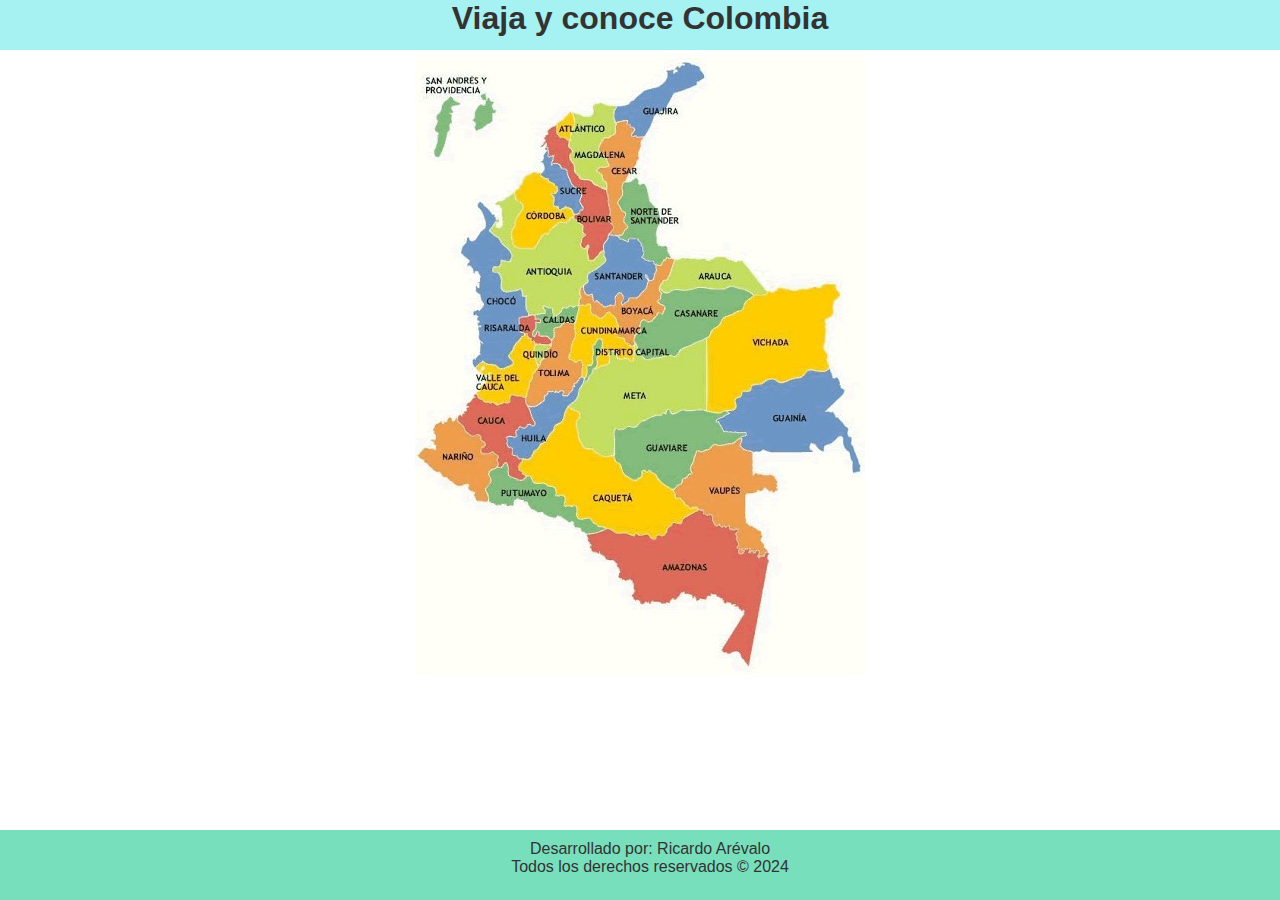
<file: index.html>
<!DOCTYPE html>
<html lang="en">
<head>
    <meta charset="UTF-8">
    <meta name="viewport" content="width=device-width, initial-scale=1.0">
    <link rel="stylesheet" href="css/style.css">
    <title>colombia</title>
</head>
<body>
    <header>
        <h1>Viaja y conoce Colombia</h1>
        
    </header>
    <main>
        <center>
            <div class="map">
                <img src="images/map colombia.jpg" usemap="#image-map">
                <map name="image-map">
                    <area target="" alt="" title="Boyacá" href="Boyacá.html" coords="217,284,223,275,227,262,232,263,242,257,248,255,243,245,245,230,250,220,259,207,246,
                    206,240,215,232,232,223,242,210,246,203,240,198,248,189,251,180,246,174,241,167,234,164,247,172,248,175,254,180,258,190,255,200,259,
                    204,273,207,280" shape="poly">
                    <area target="" alt="" title="Antioquia" href="antioquia.html" coords="126,250,125,257,114,257,112,247,107,230,92,233,86,224,78,213,84,211,89,205,95,205,94,
                    190,79,177,86,170,87,161,87,150,92,141,97,141,105,150,99,164,96,175,97,187,104,192,118,194,123,188,133,180,142,170,150,169,158,166,164,
                    169,167,177,165,183,165,191,169,192,172,198,176,205,185,199,183,209,172,219,171,225,165,230,161,248,153,250,146,254,139,259,
                    132,249" shape="poly">
                    <area target="" alt="" title="Norte De Santander" href="Nsantander.html" coords="203,146,207,139,208,129,214,127,220,124,224,130,230,131,230,141,232,147,237,152,240,
                    158,241,165,241,172,240,180,240,189,244,192,249,192,252,197,248,204,242,207,234,205,229,200,228,193,226,187,223,182,214,181,207,183,
                    209,174,213,169,209,162,211,154,204,151" shape="poly">
                    <area target="" alt="" title="meta" href="meta.html" coords="154,352,161,346,165,334,170,326,178,320,184,312,193,308,196,297,202,302,207,305,216,
                    306,221,299,227,301,232,305,244,304,258,302,266,295,278,290,287,286,289,290,291,300,291,311,290,319,289,327,289,335,289,344,289,349,
                    281,354,269,355,259,356,252,351,250,357,239,359,229,363,224,367,218,370,205,372,198,379,198,391,194,399,182,396,171,391,164,381,161,
                    366,164,357" shape="poly">
                    <area target="" alt="" title="Tolima" href="Tolima.html" coords="132,336,127,343,122,348,114,348,113,339,114,328,118,321,121,315,126,307,131,299,136,
                    290,138,282,140,274,145,271,151,269,156,270,159,279,155,284,155,292,153,298,153,303,159,306,164,307,165,315,163,320,161,325,156,330,
                    155,338,150,337,141,333,146,333" shape="poly">
                </map>
            </div>
        </center>

    </main>
    <footer>
        Desarrollado por: Ricardo Arévalo <br> Todos los derechos reservados &copy; 2024
        
    </footer>
</body>
</html>
</file>
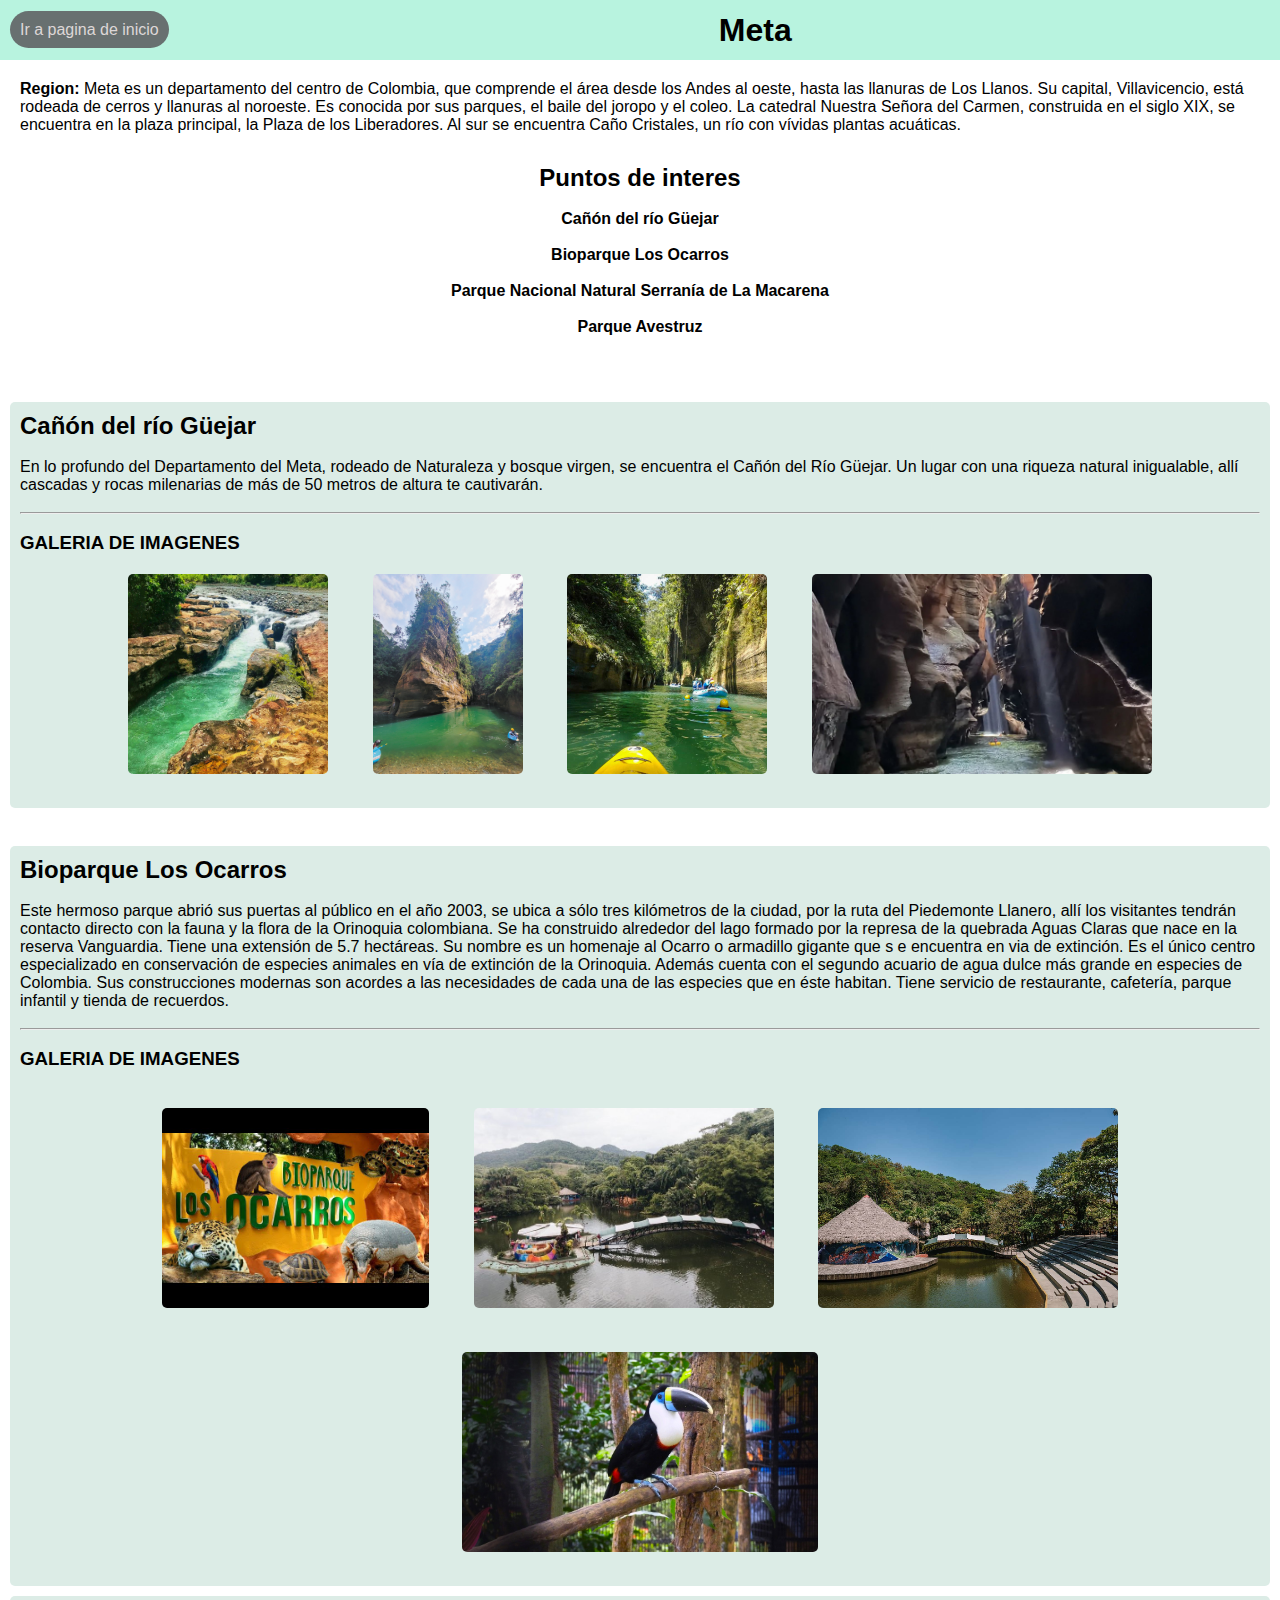
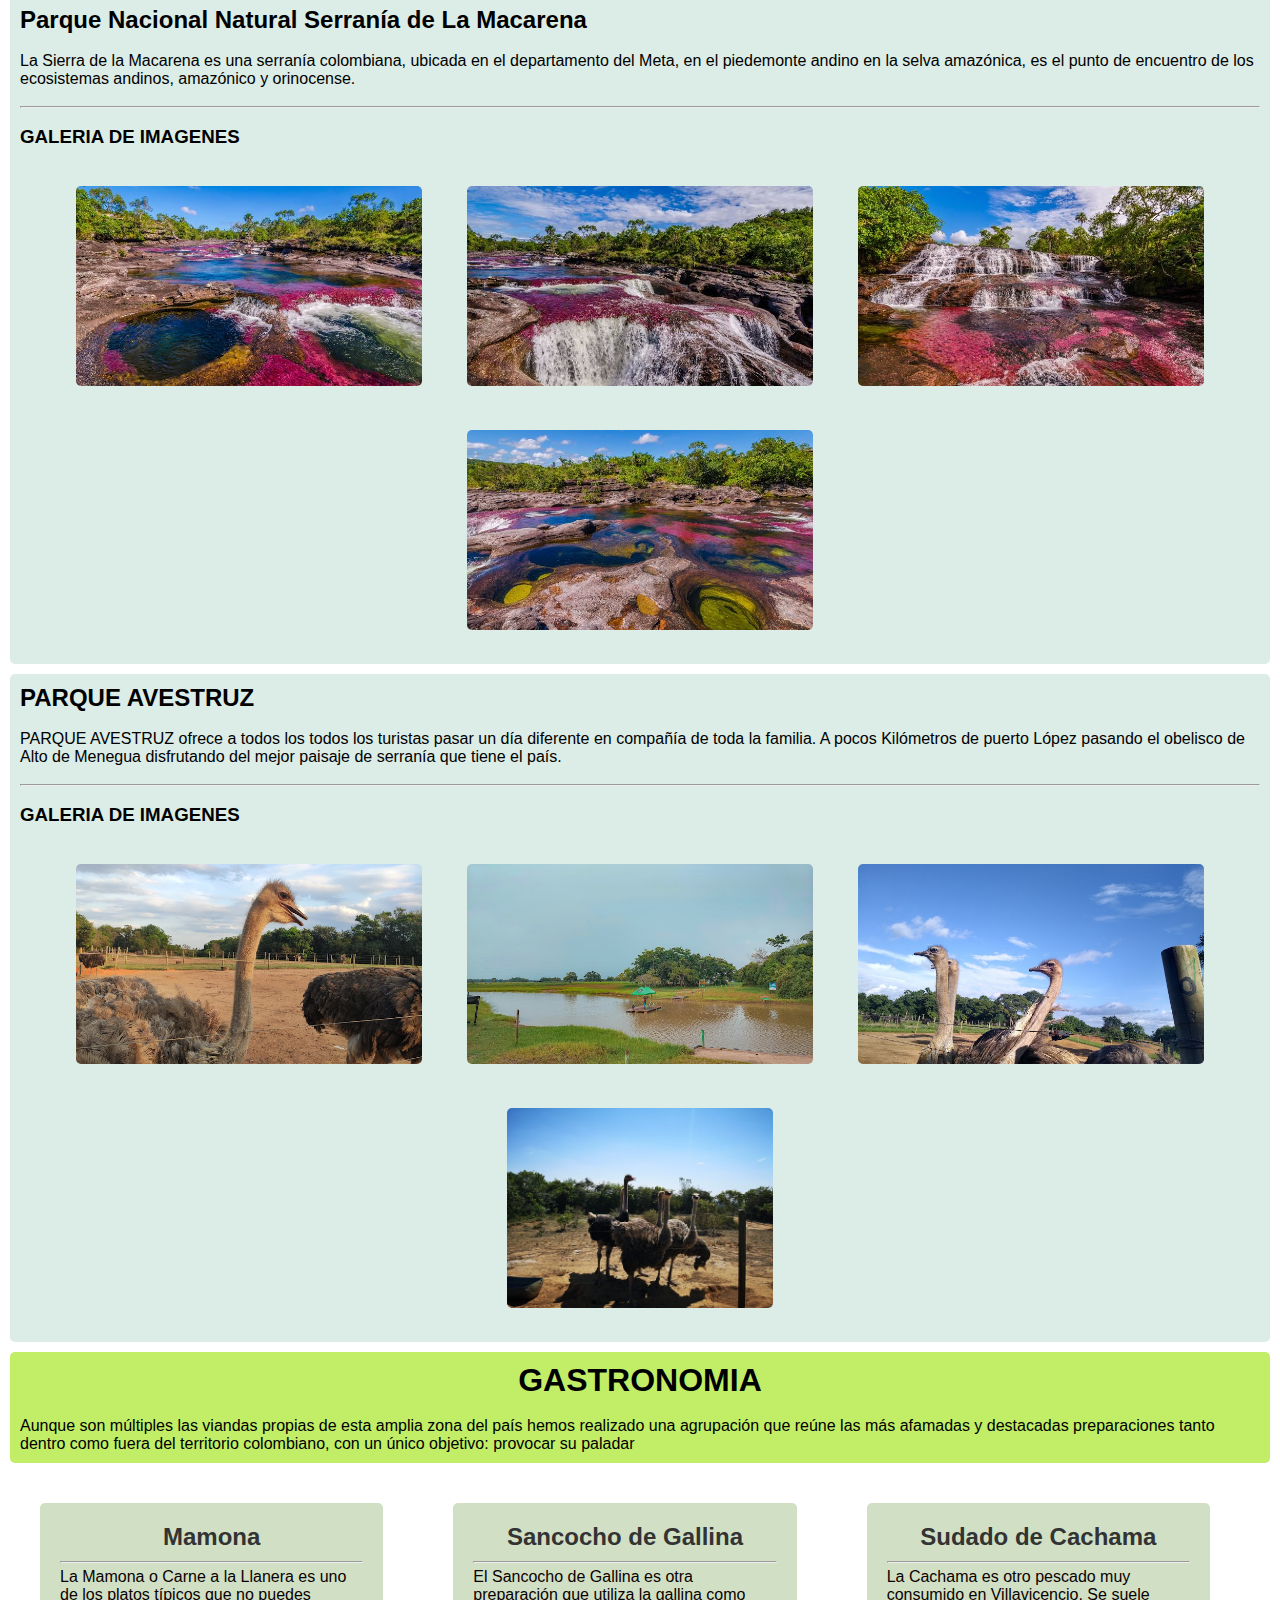
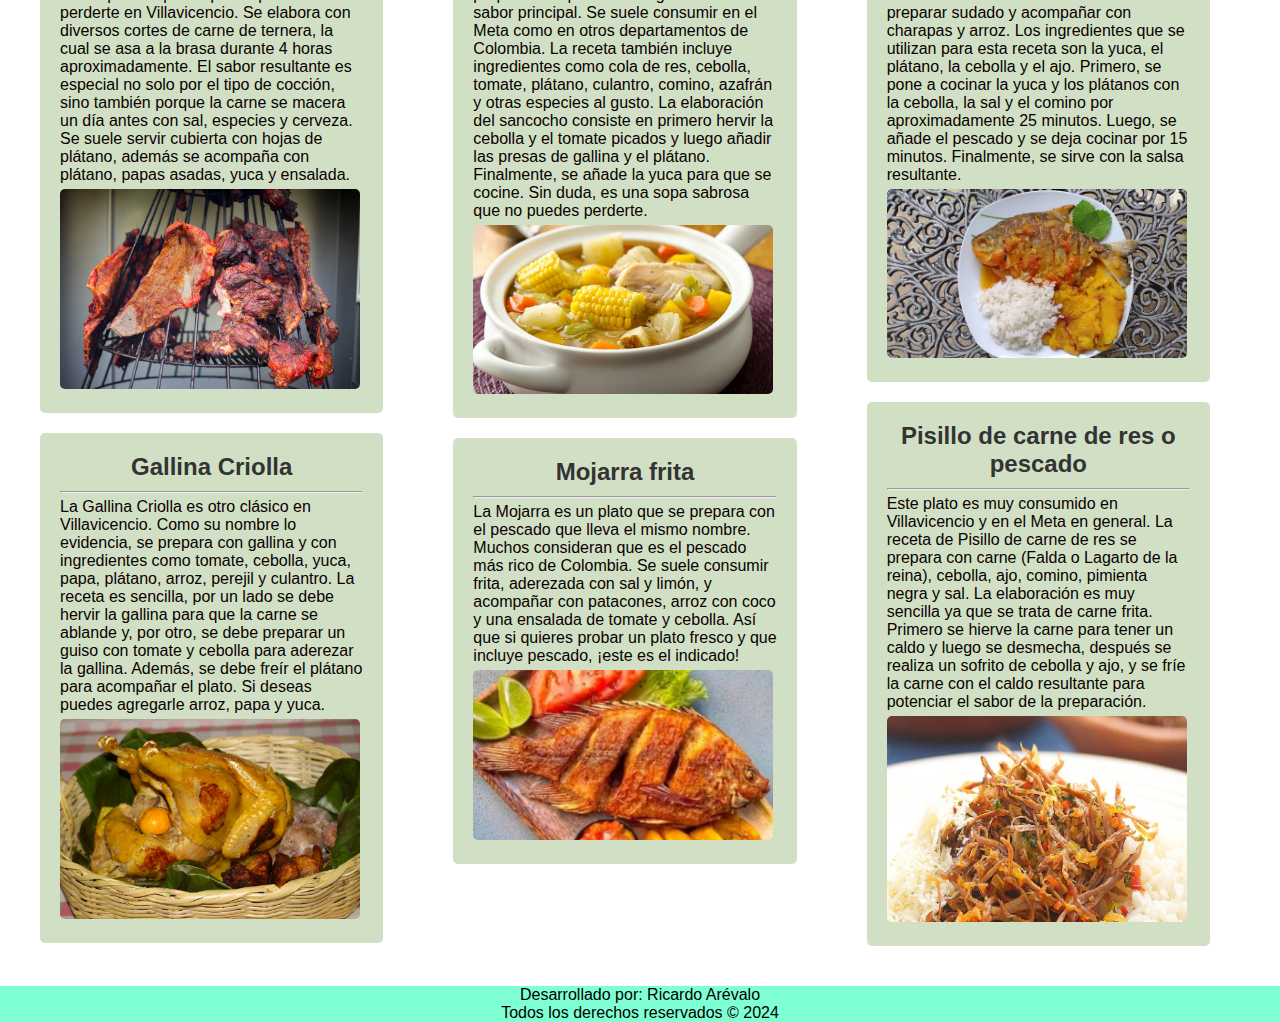
<file: meta.html>
<!DOCTYPE html>
<html lang="en">
<head>
    <meta charset="UTF-8">
    <meta name="viewport" content="width=device-width, initial-scale=1.0">
    <link rel="stylesheet" href="css/stylemeta.css">
    <title>Meta</title>
</head>
<body>
    <header class="header">
        <div class="boton">
            <a href="index.html" target="_self">Ir a pagina de inicio</a>
        </div>
        <div class="title"><h1>Meta</h1>
        </div>
    </header>
    <main>
        <section class="R">
            <div class="Region">
                
                <p><b>Region: </b>Meta es un departamento del centro de Colombia, que comprende el 
                    área desde los Andes al oeste, hasta las llanuras de Los Llanos. Su capital,
                     Villavicencio, está rodeada de cerros y llanuras al noroeste. Es conocida por
                      sus parques, el baile del joropo y el coleo. La catedral Nuestra Señora del 
                      Carmen, construida en el siglo XIX, se encuentra en la plaza principal, 
                      la Plaza de los Liberadores. Al sur se encuentra Caño Cristales, un río 
                      con vívidas plantas acuáticas.</p>
            </div>
        </section>

        <section class="p">
        <div class="pinter">
            <h2>Puntos de interes</h2>
            <br>
            <H4>Cañón del río Güejar</H4>
            <br>
            <H4>Bioparque Los Ocarros</H4>
            <br>
            <H4>Parque Nacional Natural Serranía de La Macarena</H4>
            <br>
            <H4>Parque Avestruz</H4>
            <br>
            </div>
        </section>
       
        <br>

       <section class="A">
        <div class="descripion">
            <h2>Cañón del río Güejar</h2>
            <br>
            <p>En lo profundo del Departamento del Meta, rodeado de Naturaleza y bosque virgen,
                 se encuentra el Cañón del Río Güejar. Un lugar con una riqueza natural inigualable, 
                 allí cascadas y rocas milenarias de más de 50 metros de altura te cautivarán.</p>
                 <br>
                 <hr>
            </div>
            <br>
            <div class="Galeria">
            <h3>GALERIA DE IMAGENES</h3>
            </div>
            <center>
                <div class="imgs">
                    <img src="images/meta/1/5-maravillas_.jpg" alt title="GALERIA DE IMAGENES">
                    <img src="images/meta/1/6V5K.jpg" alt title="GALERIA DE IMAGENES">
                    <img src="images/meta/1/canon-del-guejar-6.jpg" alt title="GALERIA DE IMAGENES">
                    <img src="images/meta/1/image-2.png" alt title="GALERIA DE IMAGENES">
                </div>
            </center>
            </section>

        <br>
        <section class="b">
            <div class="descripion">
                <h2>Bioparque Los Ocarros</h2>
                <br>
                <p>Este hermoso parque abrió sus puertas al público en el año 2003, se ubica a sólo tres kilómetros 
                    de la ciudad, por la ruta del Piedemonte Llanero, allí los visitantes tendrán contacto directo 
                    con la fauna y la flora de la Orinoquia colombiana. Se ha construido alrededor del lago formado
                     por la represa de la quebrada Aguas Claras que nace en la reserva Vanguardia. Tiene una extensión
                      de 5.7 hectáreas. Su nombre es un homenaje al Ocarro o armadillo gigante que s e encuentra en 
                      via de extinción. Es el único centro especializado en conservación de especies animales en vía 
                      de extinción de la Orinoquia. Además cuenta con el segundo acuario de agua dulce más grande en
                       especies de Colombia. Sus construcciones modernas son acordes a las necesidades de cada una de
                        las especies que en éste habitan. Tiene servicio de restaurante, cafetería, parque infantil y 
                        tienda de recuerdos.</p>
                     <br>
                     <hr>
            </div>
            <br>
            <div class="Galeria">
                
            <h3>GALERIA DE IMAGENES</h3>
            <br>
            </div>
            <center>
                <div class="imgs">
                    <img src="images/meta/2/sddefault.jpg" alt title="Bioparque Los Ocarros">
                    <img src="images/meta/2/97.jpg" alt title="Bioparque Los Ocarros">
                    <img src="images/meta/2/Bioparque-Los-Ocarros.jpg" alt title="Bioparque Los Ocarros">
                    <img src="images/meta/2/Ocarros_01.jpg" alt title="Bioparque Los Ocarros">
                    </div>

            </center>
            
            </section>

            <section class="c">
                <div class="descripion">
                    <h2>Parque Nacional Natural Serranía de La Macarena</h2>
                    <br>
                    <p>La Sierra de la Macarena es una serranía colombiana, ubicada en el departamento del Meta,
                         en el piedemonte andino en la selva amazónica, es el punto de encuentro de los ecosistemas
                          andinos, amazónico y orinocense.</p>
                         <br>
                         <hr>
                </div>
                <br>
                <div class="Galeria">
                    
                <h3>GALERIA DE IMAGENES</h3>
                <br>
                </div>
                <center>
                    <div class="imgs">
                        <img src="images/meta/3/licensed-image (1).jpeg" alt title="Parque Nacional Natural Serranía de La Macarena">
                        <img src="images/meta/3/licensed-image (2).jpeg" alt title="Parque Nacional Natural Serranía de La Macarena">
                        <img src="images/meta/3/licensed-image (3).jpeg" alt title="Parque Nacional Natural Serranía de La Macarena">
                        <img src="images/meta/3/licensed-image (4).jpeg" alt title="Parque Nacional Natural Serranía de La Macarena">
                        </div>
    
                </center>
                
                </section>

                <section class="d">
                    <div class="descripion">
                        <h2>PARQUE AVESTRUZ</h2>
                        <br>
                        <p>PARQUE AVESTRUZ ofrece a todos los todos los turistas pasar un día diferente en compañía de 
                            toda la familia. A pocos Kilómetros de puerto López pasando el obelisco de Alto de Menegua 
                            disfrutando del mejor paisaje de serranía que tiene el país.</p>
                             <br>
                             <hr>
                    </div>
                    <br>
                    <div class="Galeria">
                        
                    <h3>GALERIA DE IMAGENES</h3>
                    <br>
                    </div>
                    <center>
                        <div class="imgs">
                            <img src="images/meta/4/2020-01-25.jpg" alt title="PARQUE AVESTRUZ">
                            <img src="images/meta/4/2022-08-28.jpg" alt title="PARQUE AVESTRUZ">
                            <img src="images/meta/4/IMG_20.jpg" alt title="PARQUE AVESTRUZ">
                            <img src="images/meta/4/parque-avestruz.jpg" alt title="PARQUE AVESTRUZ">
                            </div>
        
                    </center>
                    
                    </section>

                <section class="GASTRONOMIA">
                    <h1>GASTRONOMIA</h1>
                    <br>
                    <p>Aunque son múltiples las viandas propias de esta amplia zona del país hemos realizado una agrupación que reúne las más afamadas y 
                        destacadas preparaciones tanto dentro como fuera del territorio colombiano, con un único objetivo: provocar su paladar</p>

                </section>
                <section class="content">
                    <div class="column">
                        <div class="section">
                            <h2>Mamona</h2>
                            <hr>
                            <p>La Mamona o Carne a la Llanera es uno de los platos típicos que no puedes perderte en Villavicencio. Se elabora con
                                 diversos cortes de carne de ternera, la cual se asa a la brasa durante 4 horas aproximadamente. El sabor resultante
                                  es especial no solo por el tipo de cocción, sino también porque la carne se macera un día antes con sal,
                                   especies y cerveza. Se suele servir cubierta con hojas de plátano, además se acompaña con plátano, papas asadas,
                                    yuca y ensalada.</p>
                            <div class="ima">
                                <img src="images/meta/mamona.jpeg" alt title="Mamona">
                            </div>
                            
                        </div>
                        <div class="section">
                            <h2>Gallina Criolla</h2>
                            <hr>
                            <p>La Gallina Criolla es otro clásico en Villavicencio. Como su nombre lo evidencia, se prepara con gallina y con ingredientes
                                 como tomate, cebolla, yuca, papa, plátano, arroz, perejil y culantro. La receta es sencilla, por un lado se debe hervir
                                  la gallina para que la carne se ablande y, por otro, se debe preparar un guiso con tomate y cebolla para aderezar
                                   la gallina. Además, se debe freír el plátano para acompañar el plato. Si deseas puedes agregarle arroz, papa y yuca.</p>
                                <div class="ima">
                                <img src="images/meta/Gallina-criolla.jpg" alt title="Gallina Criolla">
                            </div>
                        </div>
                    </div>
                    <div class="column">
                        <div class="section">
                            <h2>Sancocho de Gallina</h2>
                            <hr>
                            <p>El Sancocho de Gallina es otra preparación que utiliza la gallina como sabor principal. Se suele consumir en el Meta como en otros
                                 departamentos de Colombia. La receta también incluye ingredientes como cola de res, cebolla, tomate, plátano, culantro, comino,
                                  azafrán y otras especies al gusto. La elaboración del sancocho consiste en primero hervir la cebolla y el tomate picados y
                                   luego añadir las presas de gallina y el plátano. Finalmente, se añade la yuca para que se cocine. Sin duda, es una sopa
                                    sabrosa que no puedes perderte.</p>
                            <div class="ima">
                                <img src="images/meta/55985t1.jpeg" alt title="Sancocho de Gallina">
                            </div>
                        </div>
                        <div class="section">
                            <h2>Mojarra frita</h2>
                            <hr>
                            <p>La Mojarra es un plato que se prepara con el pescado que lleva el mismo nombre. Muchos consideran que es el pescado más
                                 rico de Colombia. Se suele consumir frita, aderezada con sal y limón, y acompañar con patacones, arroz con coco y una 
                                 ensalada de tomate y cebolla. Así que si quieres probar un plato fresco y que incluye pescado, ¡este es el indicado!</p>
                            
                            <div class="ima">
                                <img src="images/meta/mojarra.png" alt title="Mojarra frita">
                            </div>
                        </div>
                    </div>
                    <div class="column">
                        <div class="section">
                            <h2>Sudado de Cachama</h2>
                            <hr>
                            <p>La Cachama es otro pescado muy consumido en Villavicencio. Se suele preparar sudado y acompañar con charapas y arroz.
                                 Los ingredientes que se utilizan para esta receta son la yuca, el plátano, la cebolla y el ajo. Primero, se pone a 
                                 cocinar la yuca y los plátanos con la cebolla, la sal y el comino por aproximadamente 25 minutos. Luego, se añade 
                                 el pescado y se deja cocinar por 15 minutos. Finalmente, se sirve con la salsa resultante.</p>
                                
                            <div class="ima">
                                <img src="images/meta/maxresdefault.jpg" alt title="Sudado de Cachama">
                            </div>
                        </div>
                        <div class="section">
                            <h2>Pisillo de carne de res o pescado</h2>
                            <hr>
                            <P>Este plato es muy consumido en Villavicencio y en el Meta en general. La receta de Pisillo de carne de res se prepara
                                 con carne (Falda o Lagarto de la reina), cebolla, ajo, comino, pimienta negra y sal. La elaboración es muy sencilla
                                  ya que se trata de carne frita. Primero se hierve la carne para tener un caldo y luego se desmecha, después se realiza 
                                  un sofrito de cebolla y ajo, y se fríe la carne con el caldo resultante para potenciar el sabor de la preparación.</P>
                                
                            <div class="ima">
                                <img src="images/meta/pisillo.jpg" alt title="Pisillo de carne de res o pescado">
                            </div>
                        </div>
                    </div>
                </section>
                    

    </main>
    <footer>
        Desarrollado por: Ricardo Arévalo <br> Todos los derechos reservados &copy; 2024
    </footer>
    
</body>
</html>
</file>
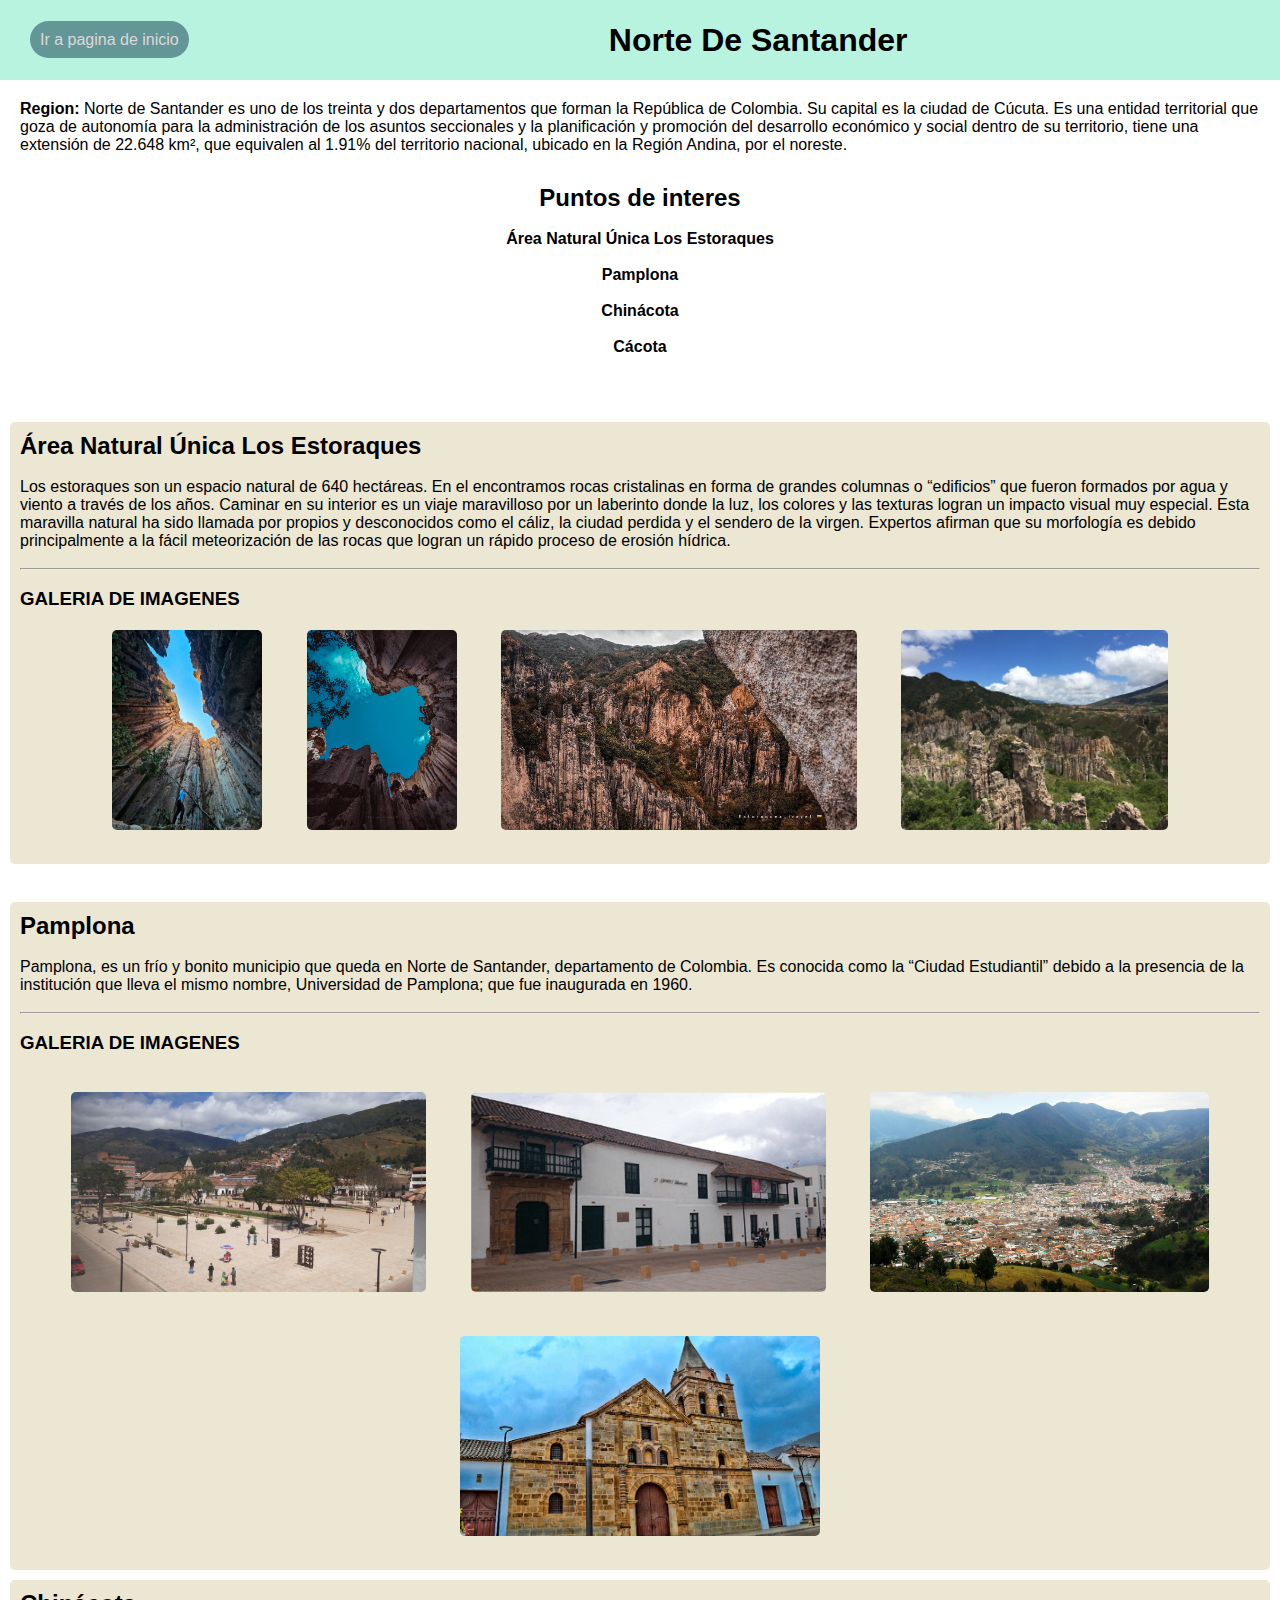
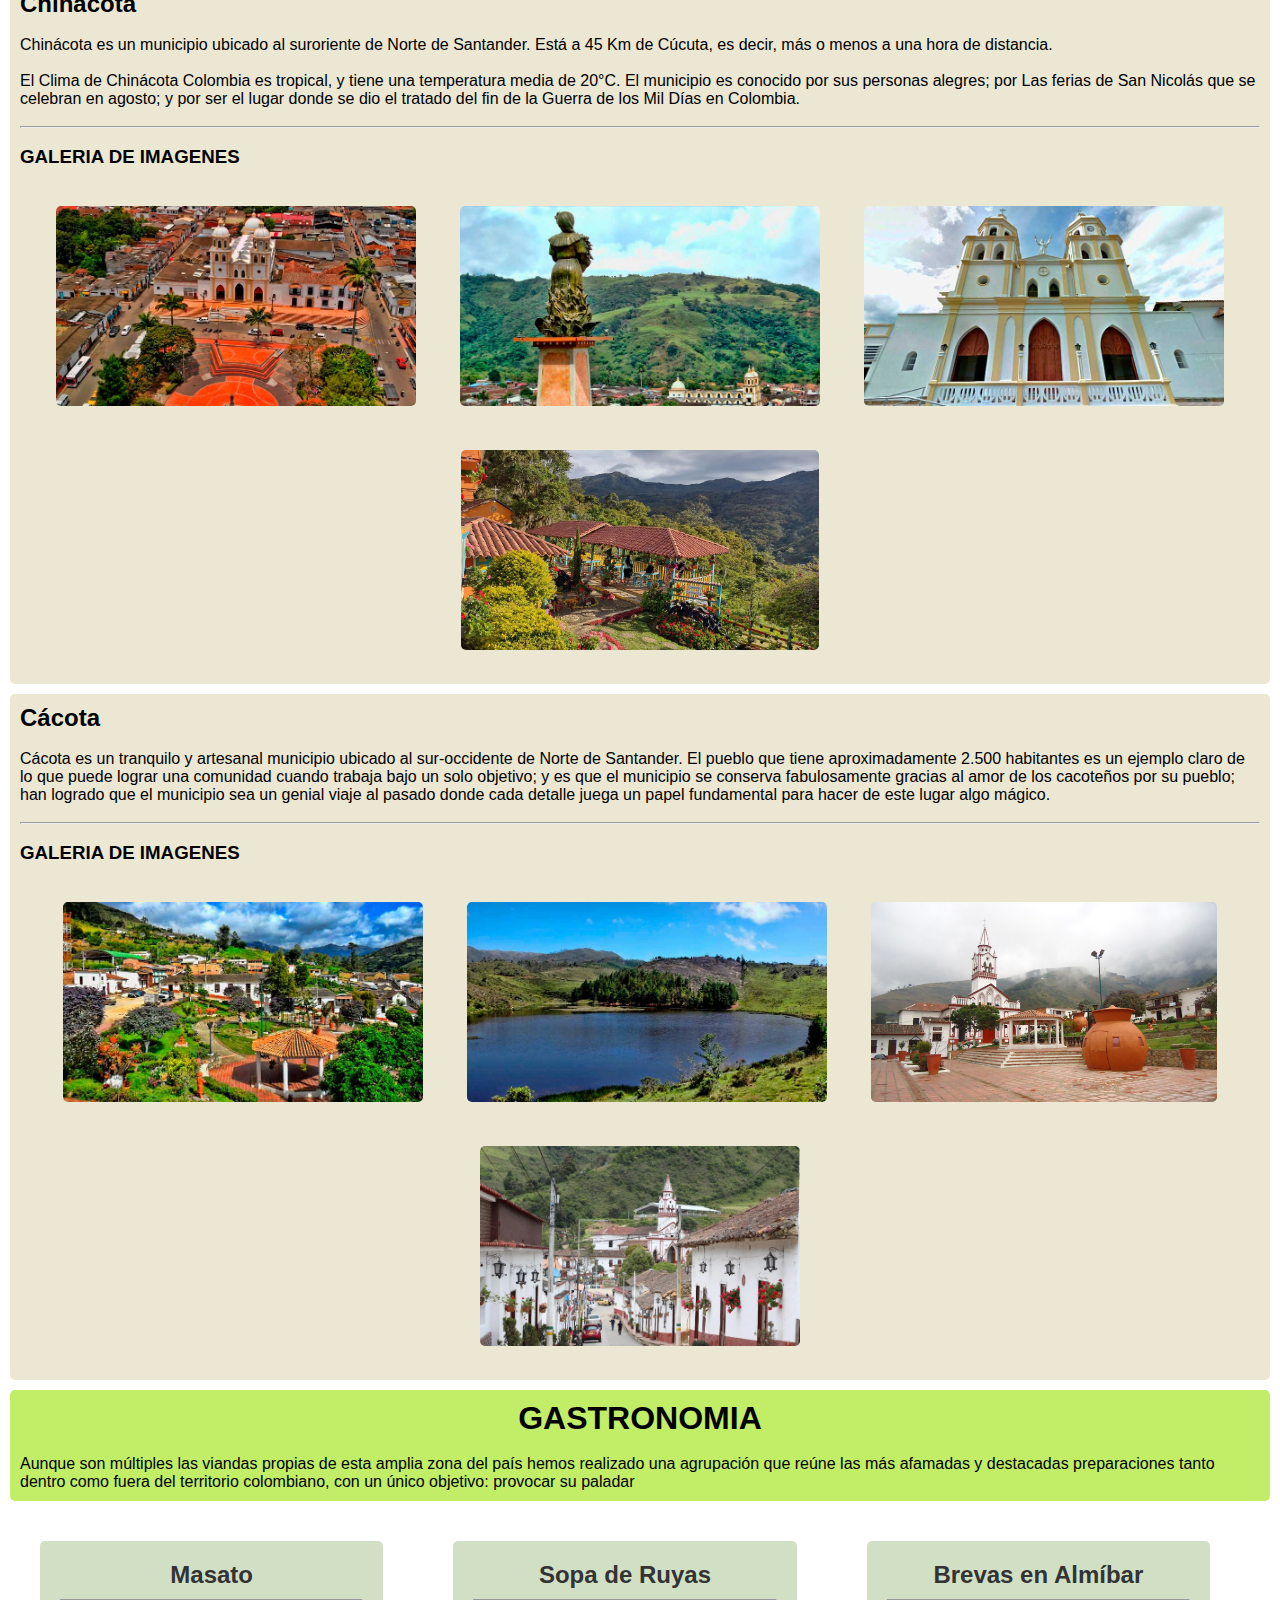
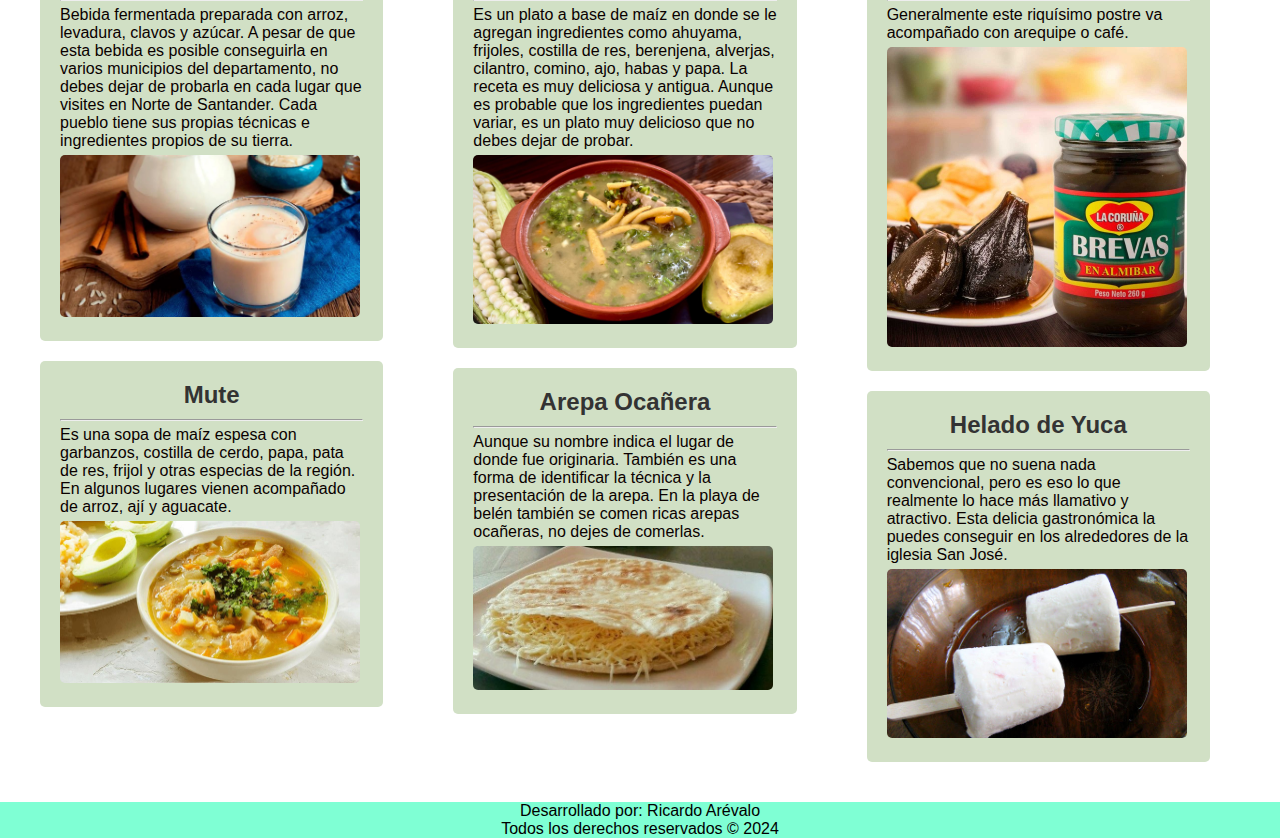
<file: Nsantander.html>
<!DOCTYPE html>
<html lang="en">
<head>
    <meta charset="UTF-8">
    <meta name="viewport" content="width=device-width, initial-scale=1.0">
    <link rel="stylesheet" href="css/stylens.css">
    <title>Norte De Santander</title>
</head>
<body>
    <header class="header">
        <div class="boton">
            <a href="index.html" target="_self">Ir a pagina de inicio</a>
        </div>
       <div class="title"><h1>Norte De Santander</h1></div>
       
    </header>
    <main>
        <section class="R">
            <div class="Region">
                
                <p><b>Region: </b>Norte de Santander es uno de los treinta y dos departamentos que forman la República 
                    de Colombia. Su capital es la ciudad de Cúcuta. Es una entidad territorial que goza de autonomía para 
                    la administración de los asuntos seccionales y la planificación y promoción del desarrollo económico 
                    y social dentro de su territorio, tiene una extensión de 22.648 km², que equivalen al 1.91% del 
                    territorio nacional, ubicado en la Región Andina, por el noreste.</p>
            </div>
        </section>

        <section class="p">
        <div class="pinter">
            <h2>Puntos de interes</h2>
            <br>
            <H4>Área Natural Única Los Estoraques</H4>
            <br>
            <H4>Pamplona</H4>
            <br>
            <H4>Chinácota</H4>
            <br>
            <H4>Cácota</H4>
            <br>
            </div>
        </section>
       
        <br>

       <section class="A">
        <div class="descripion">
            <h2>Área Natural Única Los Estoraques</h2>
            <br>
            <p>Los estoraques son un espacio natural de 640 hectáreas. En el encontramos rocas cristalinas en forma de grandes columnas o “edificios” que 
                fueron formados por agua y viento a través de los años. Caminar en su interior es un viaje maravilloso por un laberinto donde la luz,
                 los colores y las texturas logran un impacto visual muy especial. Esta maravilla natural ha sido llamada por propios y desconocidos
                  como el cáliz, la ciudad perdida y el sendero de la virgen. Expertos afirman que su morfología es debido principalmente a la fácil 
                  meteorización de las rocas que logran un rápido proceso de erosión hídrica.</p>
                 <br>
                 <hr>
            </div>
            <br>
            <div class="Galeria">
            <h3>GALERIA DE IMAGENES</h3>
            </div>
            <center>
                <div class="imgs">
                    <img src="images/ns/1/caption.jpg" alt title="Área Natural Única Los Estoraques">
                    <img src="images/ns/1/desde-las-carcavas-de.jpg" alt title="Área Natural Única Los Estoraques">
                    <img src="images/ns/1/estoraques-travel.jpg" alt title="Área Natural Única Los Estoraques">
                    <img src="images/ns/1/los-estoraques.jpg" alt title="Área Natural Única Los Estoraques">
                </div>
            </center>
            </section>

        <br>
        <section class="b">
            <div class="descripion">
                <h2>Pamplona</h2>
                <br>
                <p>Pamplona, es un frío y bonito municipio que queda en Norte de Santander, departamento de
                     Colombia. Es conocida como la “Ciudad Estudiantil” debido a la presencia de la institución 
                     que lleva el mismo nombre, Universidad de Pamplona; que fue inaugurada en 1960.</p>
                     <br>
                     <hr>
            </div>
            <br>
            <div class="Galeria">
                
            <h3>GALERIA DE IMAGENES</h3>
            <br>
            </div>
            <center>
                <div class="imgs">
                    <img src="images/ns/2/3.jpg" alt title="Pamplona">
                    <img src="images/ns/2/Eduardo-Ramirez-Villamizar.png" alt title="Pamplona">
                    <img src="images/ns/2/Pamplona,Norte_de_Santander.png" alt title="Pamplona">
                    <img src="images/ns/2/Pamplona.jpg" alt title="Pamplona">
                    </div>

            </center>
            
            </section>

            <section class="c">
                <div class="descripion">
                    <h2>Chinácota</h2>
                    <br>
                    <p>Chinácota es un municipio ubicado al suroriente de Norte de Santander. Está a 45 Km de Cúcuta, es decir,
                         más o menos a una hora de distancia.</p>
                        <br>
                        <p>El Clima de Chinácota Colombia es tropical, y tiene una temperatura media de 20°C. El municipio es 
                        conocido por sus personas alegres; por Las ferias de San Nicolás que se celebran en agosto; y por ser el
                         lugar donde se dio el tratado del fin de la Guerra de los Mil Días en Colombia.</p>
                         <br>
                         <hr>
                </div>
                <br>
                <div class="Galeria">
                    
                <h3>GALERIA DE IMAGENES</h3>
                <br>
                </div>
                <center>
                    <div class="imgs">
                        <img src="images/ns/3/chincacota_parque2_norte-de-santander.jpg" alt title="Chinácota">
                        <img src="images/ns/3/chincacota.jpg" alt title="Chinácota">
                        <img src="images/ns/3/chincacota_iglesia.jpg" alt title="Chinácota">
                        <img src="images/ns/3/Captura.JPG" alt title="Chinácota">
                        </div>
    
                </center>
                
                </section>

                <section class="d">
                    <div class="descripion">
                        <h2>Cácota</h2>
                        <br>
                        <p>Cácota es un tranquilo y artesanal municipio ubicado al sur-occidente de Norte de Santander. El pueblo que tiene aproximadamente 2.500 habitantes
                             es un ejemplo claro de lo que puede lograr una comunidad cuando trabaja bajo un solo objetivo; y es que el municipio se conserva
                              fabulosamente gracias al amor de los cacoteños por su pueblo; han logrado que el municipio sea un genial viaje al pasado donde cada
                               detalle juega un papel fundamental para hacer de este lugar algo mágico.</p>
                             <br>
                             <hr>
                    </div>
                    <br>
                    <div class="Galeria">
                        
                    <h3>GALERIA DE IMAGENES</h3>
                    <br>
                    </div>
                    <center>
                        <div class="imgs">
                            <img src="images/ns/4/Cacota.jpg" alt title="Cácota">
                            <img src="images/ns/4/Cacota_L.jpg" alt title="Cácota">
                            <img src="images/ns/4/hl.jpg" alt title="Cácota">
                            <img src="images/ns/4/Captura.JPG" alt title="Cácota">
                            </div>
        
                    </center>
                    
                    </section>

                <section class="GASTRONOMIA">
                    <h1>GASTRONOMIA</h1>
                    <br>
                    <p>Aunque son múltiples las viandas propias de esta amplia zona del país hemos realizado una agrupación que reúne las más afamadas y 
                        destacadas preparaciones tanto dentro como fuera del territorio colombiano, con un único objetivo: provocar su paladar</p>

                </section>
                <section class="content">
                    <div class="column">
                        <div class="section">
                            <h2>Masato</h2>
                            <hr>
                            <p>Bebida fermentada preparada con arroz, levadura, clavos y azúcar. A pesar
                                 de que esta bebida es posible conseguirla en varios municipios del departamento, 
                                 no debes dejar de probarla en cada lugar que visites en Norte de Santander. Cada pueblo
                                  tiene sus propias técnicas e ingredientes propios de su tierra.</p>
                            <div class="ima">
                                <img src="images/ns/masato.JPG" alt title="Masato">
                            </div>
                            
                        </div>
                        <div class="section">
                            <h2>Mute</h2>
                            <hr>
                            <p>Es una sopa de maíz espesa con garbanzos, costilla de cerdo, papa, pata de res, frijol y otras especias 
                                de la región. En algunos lugares vienen acompañado de arroz, ají y aguacate.</p>
                                <div class="ima">
                                <img src="images/ns/mute.jpg" alt title="Mute">
                            </div>
                        </div>
                    </div>
                    <div class="column">
                        <div class="section">
                            <h2>Sopa de Ruyas</h2>
                            <hr>
                            <p>Es un plato a base de maíz en donde se le agregan ingredientes como ahuyama, frijoles, costilla de res, berenjena, alverjas, cilantro,
                                 comino, ajo, habas y papa. La receta es muy deliciosa y antigua. Aunque es probable que los ingredientes puedan variar, es un plato
                                  muy delicioso que no debes dejar de probar.</p>
                            <div class="ima">
                                <img src="images/ns/sopa.jpg" alt title="Sopa de Ruyas">
                            </div>
                        </div>
                        <div class="section">
                            <h2>Arepa Ocañera</h2>
                            <hr>
                            <p>Aunque su nombre indica el lugar de donde fue originaria. También es una forma de identificar la técnica y la presentación de la arepa. 
                                En la playa de belén también se comen ricas arepas ocañeras, no dejes de comerlas.</p>
                            
                            <div class="ima">
                                <img src="images/ns/arepa.jpg" alt title="Arepa Ocañera">
                            </div>
                        </div>
                    </div>
                    <div class="column">
                        <div class="section">
                            <h2>Brevas en Almíbar</h2>
                            <hr>
                            <p>Generalmente este riquísimo postre va acompañado con arequipe o café.</p>
                            <div class="ima">
                                <img src="images/ns/brevas-en-almibar.jpg" alt title="Brevas en Almíbar">
                            </div>
                        </div>
                        <div class="section">
                            <h2>Helado de Yuca</h2>
                            <hr>
                            <P>Sabemos que no suena nada convencional, pero es eso lo que realmente lo hace más llamativo y atractivo. 
                                Esta delicia gastronómica la puedes conseguir en los alrededores de la iglesia San José.</P>
                            <div class="ima">
                                <img src="images/ns/RFB-1301-3-heladodeyuca.jpg" alt title="Helado de Yuca">
                            </div>
                        </div>
                    </div>
                </section>
                    

    </main>
    <footer>
        Desarrollado por: Ricardo Arévalo <br> Todos los derechos reservados &copy; 2024
    </footer>
    
</body>
</html>
</file>
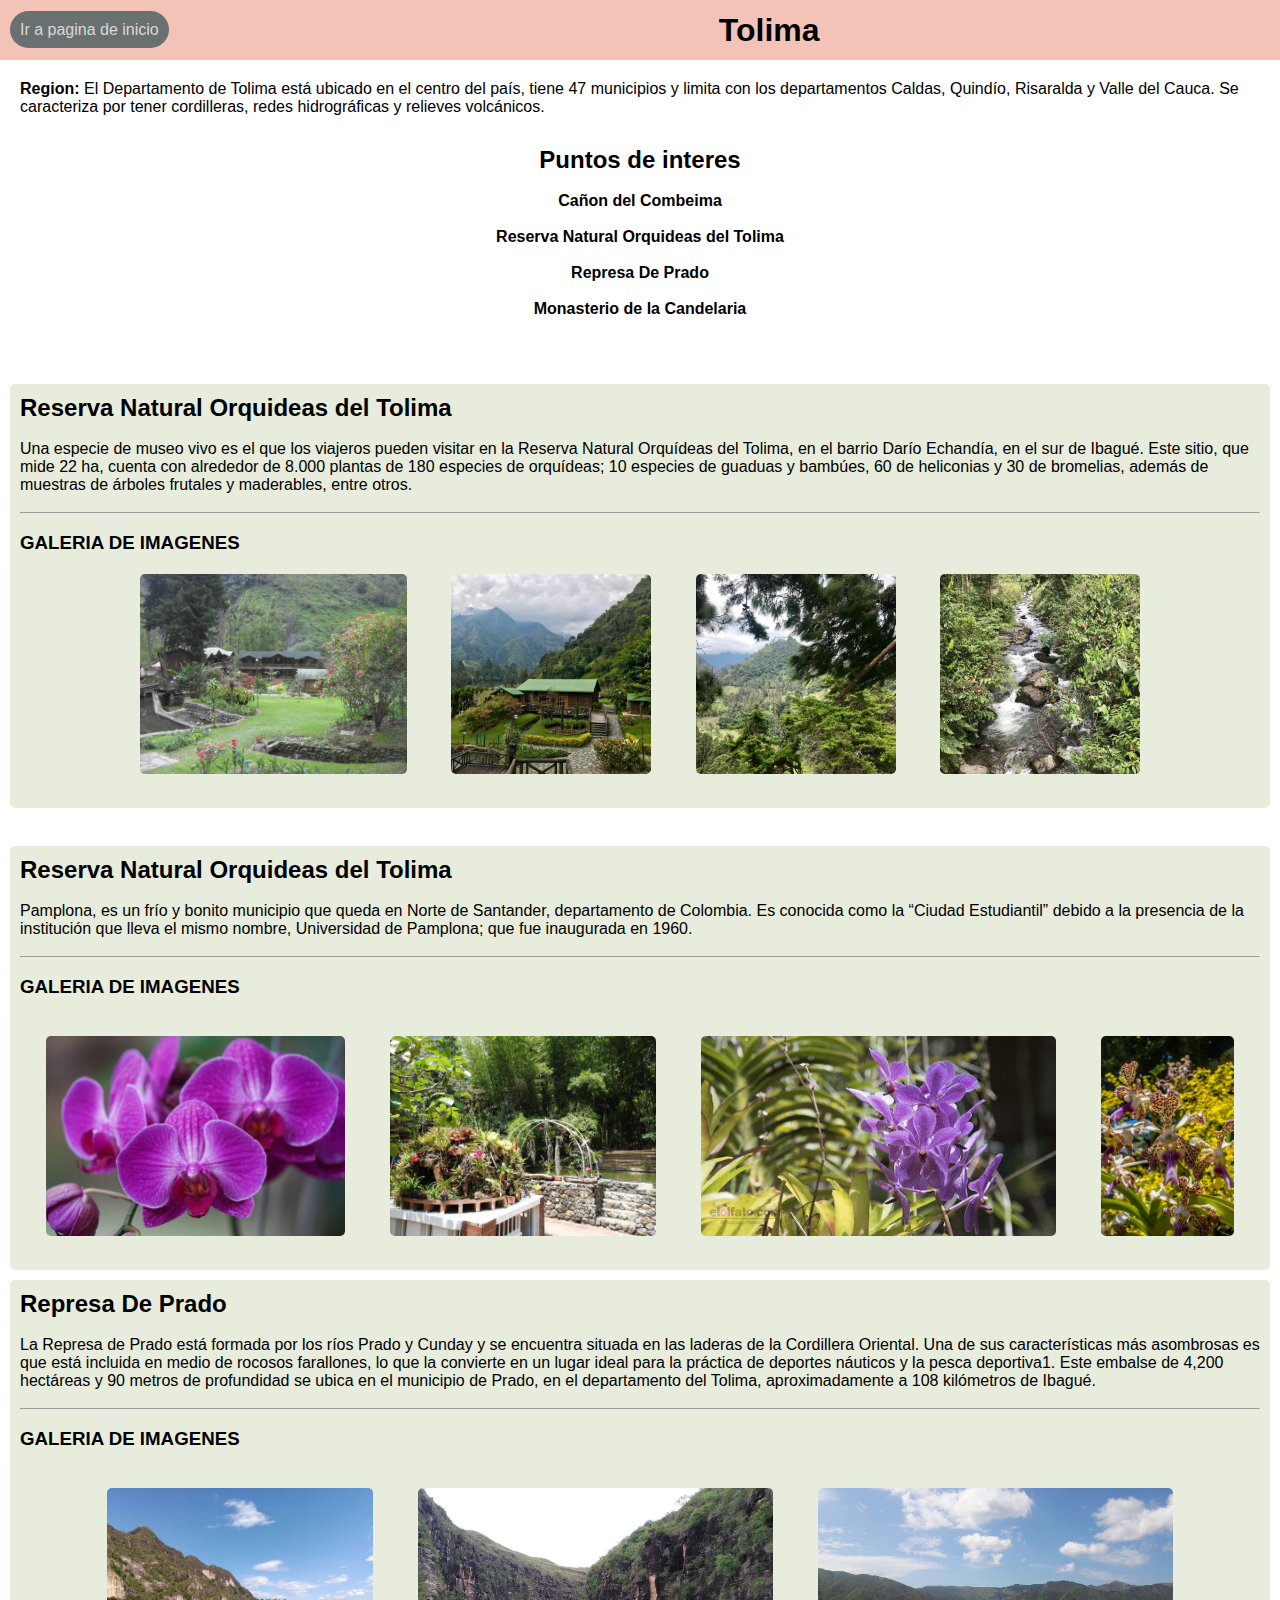
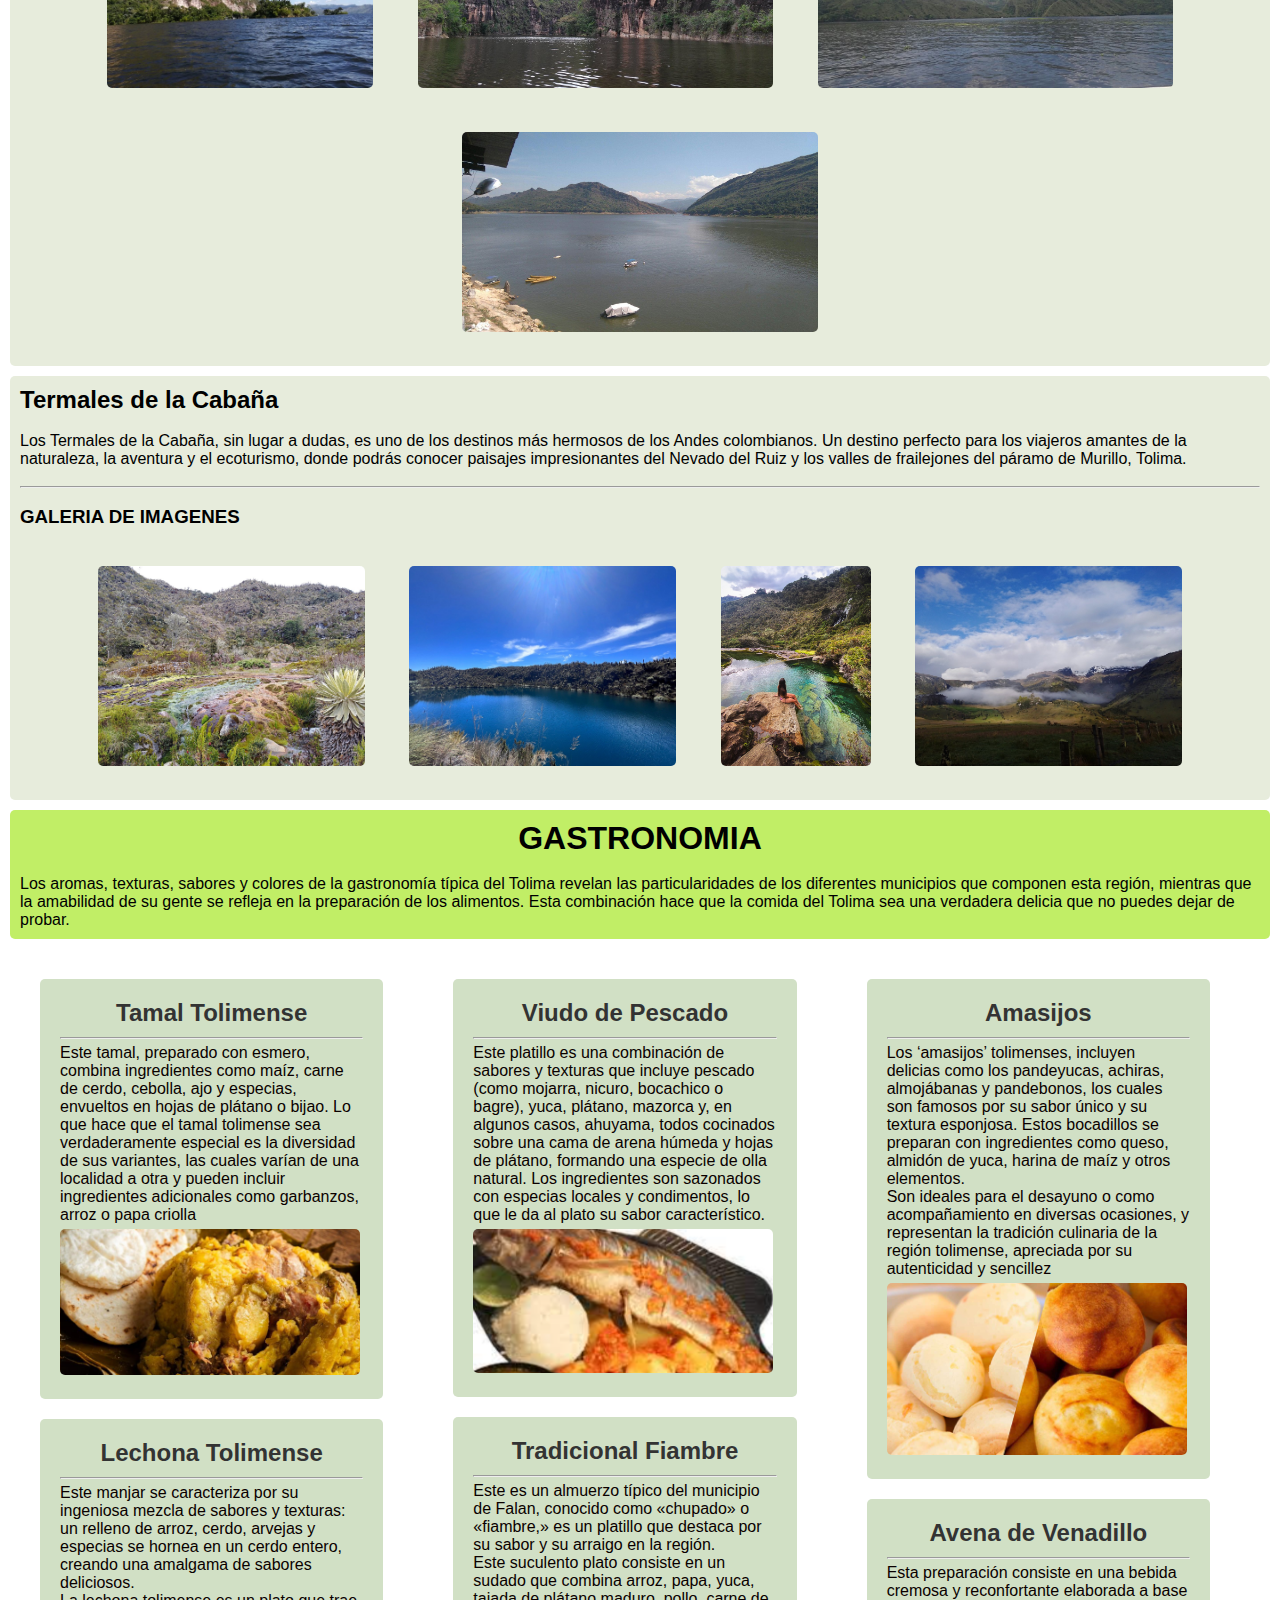
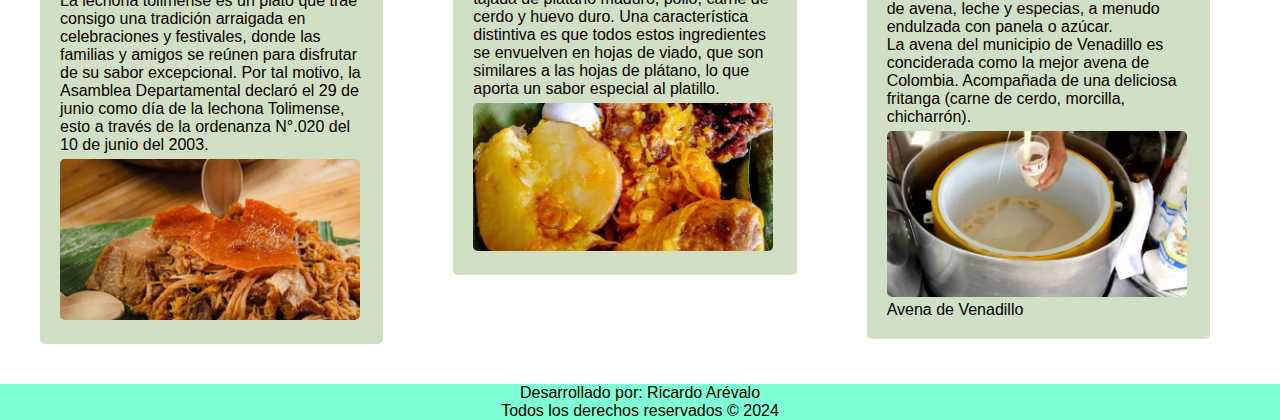
<file: Tolima.html>
<!DOCTYPE html>
<html lang="en">
<head>
    <meta charset="UTF-8">
    <meta name="viewport" content="width=device-width, initial-scale=1.0">
    <link rel="stylesheet" href="css/style-tolima.css">
    <title>Tolima</title>
</head>
<body>
    <header class="header">
        <div class="boton">
            <a href="index.html" target="_self">Ir a pagina de inicio</a>
        </div>
       <div class="title"><h1>Tolima</h1></div>
       
    </header>
    <main>
        <section class="R">
            <div class="Region">
                
                <p><b>Region: </b>El Departamento de Tolima está ubicado en el centro del país,
                     tiene 47 municipios y limita con los departamentos Caldas, Quindío, Risaralda 
                     y Valle del Cauca. Se caracteriza por tener cordilleras, redes hidrográficas y relieves volcánicos.</p>
            </div>
        </section>

        <section class="p">
        <div class="pinter">
            <h2>Puntos de interes</h2>
            <br>
            <H4>Cañon del Combeima</H4>
            <br>
            <H4>Reserva Natural Orquideas del Tolima </H4>
            <br>
            <H4>Represa De Prado</H4>
            <br>
            <H4>Monasterio de la Candelaria</H4>
            <br>
            </div>
        </section>
       
        <br>

       <section class="A">
        <div class="descripion">
            <h2>Reserva Natural Orquideas del Tolima</h2>
            <br>
            <p>Una especie de museo vivo es el que los viajeros pueden visitar en la Reserva Natural Orquídeas del Tolima, 
                en el barrio Darío Echandía, en el sur de Ibagué. Este sitio, que mide 22 ha, cuenta con alrededor de 8.000 
                plantas de 180 especies de orquídeas; 10 especies de guaduas y bambúes, 60 de heliconias y 30 de bromelias,
                 además de muestras de árboles frutales y maderables, entre otros.</p>
                 <br>
                 <hr>
            </div>
            <br>
            <div class="Galeria">
            <h3>GALERIA DE IMAGENES</h3>
            </div>
            <center>
                <div class="imgs">
                    <img src="images/tolima/1/canon-del-combeima.jpg" alt title="Cañon del Combeima">
                    <img src="images/tolima/1/photo0jpg.jpg" alt title="Cañon del Combeima">
                    <img src="images/tolima/1/photo2jpg.jpg" alt title="Cañon del Combeima">
                    <img src="images/tolima/1/photo3jpg.jpg" alt title="Cañon del Combeima">
                </div>
            </center>
            </section>

        <br>
        <section class="b">
            <div class="descripion">
                <h2>Reserva Natural Orquideas del Tolima</h2>
                <br>
                <p>Pamplona, es un frío y bonito municipio que queda en Norte de Santander, departamento de
                     Colombia. Es conocida como la “Ciudad Estudiantil” debido a la presencia de la institución 
                     que lleva el mismo nombre, Universidad de Pamplona; que fue inaugurada en 1960.</p>
                     <br>
                     <hr>
            </div>
            <br>
            <div class="Galeria">
                
            <h3>GALERIA DE IMAGENES</h3>
            <br>
            </div>
            <center>
                <div class="imgs">
                    <img src="images/tolima/2/orquideas-de-tolima.jpg" alt title="Reserva Natural Orquideas del Tolima">
                    <img src="images/tolima/2/Orquideas-Del-Tolima-Hotel-Ibague-Exterior.jpeg" alt title="Reserva Natural Orquideas del Tolima">
                    <img src="images/tolima/2/Orquidiario_10.jpg" alt title="Reserva Natural Orquideas del Tolima">
                    <img src="images/tolima/2/reserva-natural-orquideas.jpg" alt title="Reserva Natural Orquideas del Tolima">
                    </div>

            </center>
            
            </section>

            <section class="c">
                <div class="descripion">
                    <h2>Represa De Prado</h2>
                    <br>
                    <p>La Represa de Prado está formada por los ríos Prado y Cunday y se encuentra situada en las laderas de la Cordillera Oriental.
                         Una de sus características más asombrosas es que está incluida en medio de rocosos farallones, lo que la convierte en un
                          lugar ideal para la práctica de deportes náuticos y la pesca deportiva1. Este embalse de 4,200 hectáreas y 90 metros 
                          de profundidad se ubica en el municipio de Prado, en el departamento del Tolima, aproximadamente a 108 kilómetros de Ibagué.</p>
                        <br>
                        <hr>
                </div>
                <br>
                <div class="Galeria">
                    
                <h3>GALERIA DE IMAGENES</h3>
                <br>
                </div>
                <center>
                    <div class="imgs">
                        <img src="images/tolima/3/embalse-rio-prado.jpg" alt title="Represa De Prado">
                        <img src="images/tolima/3/img-20170107-155429-largejpg.jpg" alt title="Represa De Prado">
                        <img src="images/tolima/3/img-20170108-wa0006-largejpg.jpg" alt title="Represa De Prado">
                        <img src="images/tolima/3/represa-de-prado.jpg" alt title="Represa De Prado">
                        </div>
    
                </center>
                
                </section>

                <section class="d">
                    <div class="descripion">
                        <h2>Termales de la Cabaña</h2>
                        <br>
                        <p>Los Termales de la Cabaña, sin lugar a dudas, es uno de los destinos más hermosos de los Andes colombianos. 
                            Un destino perfecto para los viajeros amantes de la naturaleza, la aventura y el ecoturismo, donde podrás
                             conocer paisajes impresionantes del Nevado del Ruiz y los valles de frailejones del páramo de Murillo,
                              Tolima.</p>
                             <br>
                             <hr>
                    </div>
                    <br>
                    <div class="Galeria">
                        
                    <h3>GALERIA DE IMAGENES</h3>
                    <br>
                    </div>
                    <center>
                        <div class="imgs">
                            <img src="images/tolima/4/termales.jpg" alt title="Termales de la Cabaña">
                            <img src="images/tolima/4/caption.jpg" alt title="Termales de la Cabaña">
                            <img src="images/tolima/4/los-colores-de-los-termales.jpg" alt title="Termales de la Cabaña">
                            <img src="images/tolima/4/termal.jpg" alt title="Termales de la Cabaña">
                            </div>
        
                    </center>
                    
                    </section>

                <section class="GASTRONOMIA">
                    <h1>GASTRONOMIA</h1>
                    <br>
                    <p>Los aromas, texturas, sabores y colores de la gastronomía típica del Tolima revelan las particularidades de los
                         diferentes municipios que componen esta región, mientras que la amabilidad de su gente se refleja en la preparación 
                         de los alimentos. Esta combinación hace que la comida del Tolima sea una verdadera delicia que no puedes dejar de probar.</p>

                </section>
                <section class="content">
                    <div class="column">
                        <div class="section">
                            <h2>Tamal Tolimense</h2>
                            <hr>
                            <p>Este tamal, preparado con esmero, combina ingredientes como maíz, carne de cerdo, cebolla, ajo y especias, envueltos
                                 en hojas de plátano o bijao. Lo que hace que el tamal tolimense sea verdaderamente especial es la diversidad de 
                                 sus variantes, las cuales varían de una localidad a otra y pueden incluir ingredientes adicionales como garbanzos,
                                  arroz o papa criolla</p>
                            <div class="ima">
                                <img src="images/tolima/Captura de pantalla 2024-05-20 221023.png" alt title="Tamal Tolimense">
                            </div>
                            
                        </div>
                        <div class="section">
                            <h2>Lechona Tolimense</h2>
                            <hr>
                            <p>Este manjar se caracteriza por su ingeniosa mezcla de sabores y texturas: un relleno de arroz, cerdo, arvejas y especias
                                 se hornea en un cerdo entero, creando una amalgama de sabores deliciosos. <br>La lechona tolimense es un plato que trae
                                  consigo una tradición arraigada en celebraciones y festivales, donde las familias y amigos se reúnen para disfrutar de
                                   su sabor excepcional. Por tal motivo, la Asamblea Departamental declaró el 29 de junio como día de la lechona Tolimense,
                                    esto a través de la ordenanza N°.020 del 10 de junio del 2003.</p>
                                <div class="ima">
                                <img src="images/tolima/lechona.png" alt title="Lechona Tolimense">
                            </div>
                        </div>
                    </div>
                    <div class="column">
                        <div class="section">
                            <h2>Viudo de Pescado</h2>
                            <hr>
                            <p>Este platillo es una combinación de sabores y texturas que incluye pescado (como mojarra, nicuro, bocachico o bagre), yuca,
                                 plátano, mazorca y, en algunos casos, ahuyama, todos cocinados sobre una cama de arena húmeda y hojas de plátano, formando
                                  una especie de olla natural. Los ingredientes son sazonados con especias locales y condimentos, lo que le da al plato su 
                                  sabor característico.</p>
                            <div class="ima">
                                <img src="images/tolima/viudo.png" alt title="Viudo de Pescado">
                            </div>
                        </div>
                        <div class="section">
                            <h2>Tradicional Fiambre</h2>
                            <hr>
                            <p>Este es un almuerzo típico del municipio de Falan, conocido como «chupado» o «fiambre,» es un platillo que destaca por
                                 su sabor y su arraigo en la región. <br>Este suculento plato consiste en un sudado que combina arroz, papa, yuca,
                                  tajada de plátano maduro, pollo, carne de cerdo y huevo duro. Una característica distintiva es que todos estos
                                   ingredientes se envuelven en hojas de viado, que son similares a las hojas de plátano, lo que aporta un sabor 
                                   especial al platillo.</p>
                            
                            <div class="ima">
                                <img src="images/tolima/fiambre.png" alt title="Fiambre">
                            </div>
                        </div>
                    </div>
                    <div class="column">
                        <div class="section">
                            <h2>Amasijos</h2>
                            <hr>
                            <p>Los ‘amasijos’ tolimenses, incluyen delicias como los pandeyucas, achiras, almojábanas y pandebonos, los cuales son
                                 famosos por su sabor único y su textura esponjosa. Estos bocadillos se preparan con ingredientes como queso, almidón
                                  de yuca, harina de maíz y otros elementos. <br>Son ideales para el desayuno o como acompañamiento en diversas ocasiones, y 
                                  representan la tradición culinaria de la región tolimense, apreciada por su autenticidad y sencillez</p>
                            <div class="ima">
                                <img src="images/tolima/amasijos.png" alt title="Amasijos">
                            </div>
                        </div>
                        <div class="section">
                            <h2>Avena de Venadillo</h2>
                            <hr>
                            <P>Esta preparación consiste en una bebida cremosa y reconfortante elaborada a base de avena, leche y especias,
                                 a menudo endulzada con panela o azúcar. <br>La avena del municipio de Venadillo es conciderada como la mejor 
                                 avena de Colombia. Acompañada de una deliciosa fritanga (carne de cerdo, morcilla, chicharrón).</P>
                            <div class="ima">
                                <img src="images/tolima/avena.png" alt title="">Avena de Venadillo
                            </div>
                        </div>
                    </div>
                </section>
                    

    </main>
    <footer>
        <p>Desarrollado por: Ricardo Arévalo</p>
        <p>Todos los derechos reservados &copy; 2024</p>
    </footer>
    
</body>
</html>
</file>
<file: css/style.css>
*{
    font-family: sans-serif;
    margin: 0;
    padding: 0;
    
}

header{
    text-align: center;
    background-color: rgb(166, 241, 241);
    height: 50px;
    color: #333;
}

.map img{
    
    border-width: 1px;
    border-radius: 10px;
    padding: 5px; 
}

footer {
    bottom: 0;
    position: fixed;
    width: 100%;
    height: 50px;
    background-color: #77dfbc;
    color: #333; 
    padding: 10px; 
    text-align: center; 
}
</file>
<file: css/stylemeta.css>
*{
    box-sizing: border-box;
    margin: 0;
    padding: 0;
    font-family: sans-serif;
    
}

.header{ 
    align-items: center;
    display: flex;
    text-align: center;
    height: 60px;
    background-color: rgb(184, 243, 223);
    align-content: center;
    padding: 10px;
}

.title{
    margin-left: 550px;
}

.boton a {
    padding: 10px;
    border-radius: 30px;
    background-color: rgb(104, 112, 112);
    color: #ddd7d7;
    text-decoration: none;  
}



.boton a:hover{
    background-color: #a0c483;
}



.pinter{
    text-align: center;
}

.R{
    background-color: white;
}
.p{
    background-color: white;
}

section{
    margin: 10px;
    padding: 10px;
    border-radius: 5px;
    background-color:  rgb(220, 236, 230);
}


.imgs img{
    height: 200px;
    border-radius: 5px;
    margin: 20px; 
}


.GASTRONOMIA{
    background-color: rgb(193, 238, 102);
    
}
.GASTRONOMIA h1{
    text-align: center;
}

.content {
    display: flex;
    background-color: white;
}

.column {
    flex: 1;
    margin-right: 30px;
}

.section {
    background-color: #d1e0c5;
    padding: 20px;
    margin: 20px;
    margin-bottom: 20px;
    border-radius: 5px;

}

.section h2 {
    text-align: center;
    margin-top: 0;
    margin-bottom: 10px;
    color: #333;
}

.section p {
    margin: 5px 0;
    color: #0a0000;
    
}

.ima img{
    border-radius: 5px;
    width: 300px;
    
}

footer{
    background-color: aquamarine;
    text-align: center;
    
}
</file>
<file: css/stylens.css>
*{
    font-family: sans-serif;
    margin: 0;
}

.header{ 
    align-items: center;
    display: flex;
    text-align: center;
    height: 60px;
    background-color: rgb(184, 243, 223);
    align-content: center;
    padding: 10px;
}

.title{
    margin-left: 400px;
}


.boton a{
    padding: 10px;
    border-radius: 30px;
    background-color: rgb(99, 151, 151);
    color: #ddd7d7;
    height: 50px;
    margin: 20px;
    text-decoration: none;  
}



.boton a:hover{
    background-color: #a0c483;
}



.pinter{
    text-align: center;
}

.R{
    background-color: white;
}
.p{
    background-color: white;
}
section{
    margin: 10px;
    padding: 10px;
    border-radius: 5px;
    background-color:  rgb(235, 231, 211);
}


.imgs img{
    height: 200px;
    border-radius: 5px;
    margin: 20px; 
}


.GASTRONOMIA{
    background-color: rgb(193, 238, 102);
    
}
.GASTRONOMIA h1{
    text-align: center;
}

.content {
    display: flex;
    background-color: white;
}

.column {
    flex: 1;
    margin-right: 30px;
}

.section {
    background-color: #d1e0c5;
    padding: 20px;
    margin: 20px;
    margin-bottom: 20px;
    border-radius: 5px;

}

.section h2 {
    text-align: center;
    margin-top: 0;
    margin-bottom: 10px;
    color: #333;
}

.section p {
    margin: 5px 0;
    color: #0a0000;
    
}

.ima img{
    border-radius: 5px;
    width: 300px;
    
}

footer{
    background-color: aquamarine;
    text-align: center;
    
}
</file>
<file: css/style-tolima.css>
*{
    box-sizing: border-box;
    margin: 0;
    padding: 0;
    font-family: sans-serif;
    
}

.header{ 
    align-items: center;
    display: flex;
    text-align: center;
    height: 60px;
    background-color: rgb(243, 195, 184);
    align-content: center;
    padding: 10px;
}

.title{
    margin-left: 550px;
}

.boton a {
    padding: 10px;
    border-radius: 30px;
    background-color: rgb(104, 112, 112);
    color: #ddd7d7;
    text-decoration: none;  
}



.boton a:hover{
    background-color: #a0c483;
}



.pinter{
    text-align: center;
}

.R{
    background-color: white;
}
.p{
    background-color: white;
}

section{
    margin: 10px;
    padding: 10px;
    border-radius: 5px;
    background-color:  rgb(231, 236, 220);
}


.imgs img{
    height: 200px;
    border-radius: 5px;
    margin: 20px; 
}


.GASTRONOMIA{
    background-color: rgb(193, 238, 102);
    
}
.GASTRONOMIA h1{
    text-align: center;
}

.content {
    display: flex;
    background-color: white;
}

.column {
    flex: 1;
    margin-right: 30px;
}

.section {
    background-color: #d1e0c5;
    padding: 20px;
    margin: 20px;
    margin-bottom: 20px;
    border-radius: 5px;

}

.section h2 {
    text-align: center;
    margin-top: 0;
    margin-bottom: 10px;
    color: #333;
}

.section p {
    margin: 5px 0;
    color: #0a0000;
    
}

.ima img{
    border-radius: 5px;
    width: 300px;
    
}

footer{
    background-color: aquamarine;
    text-align: center;
    
}
</file>
